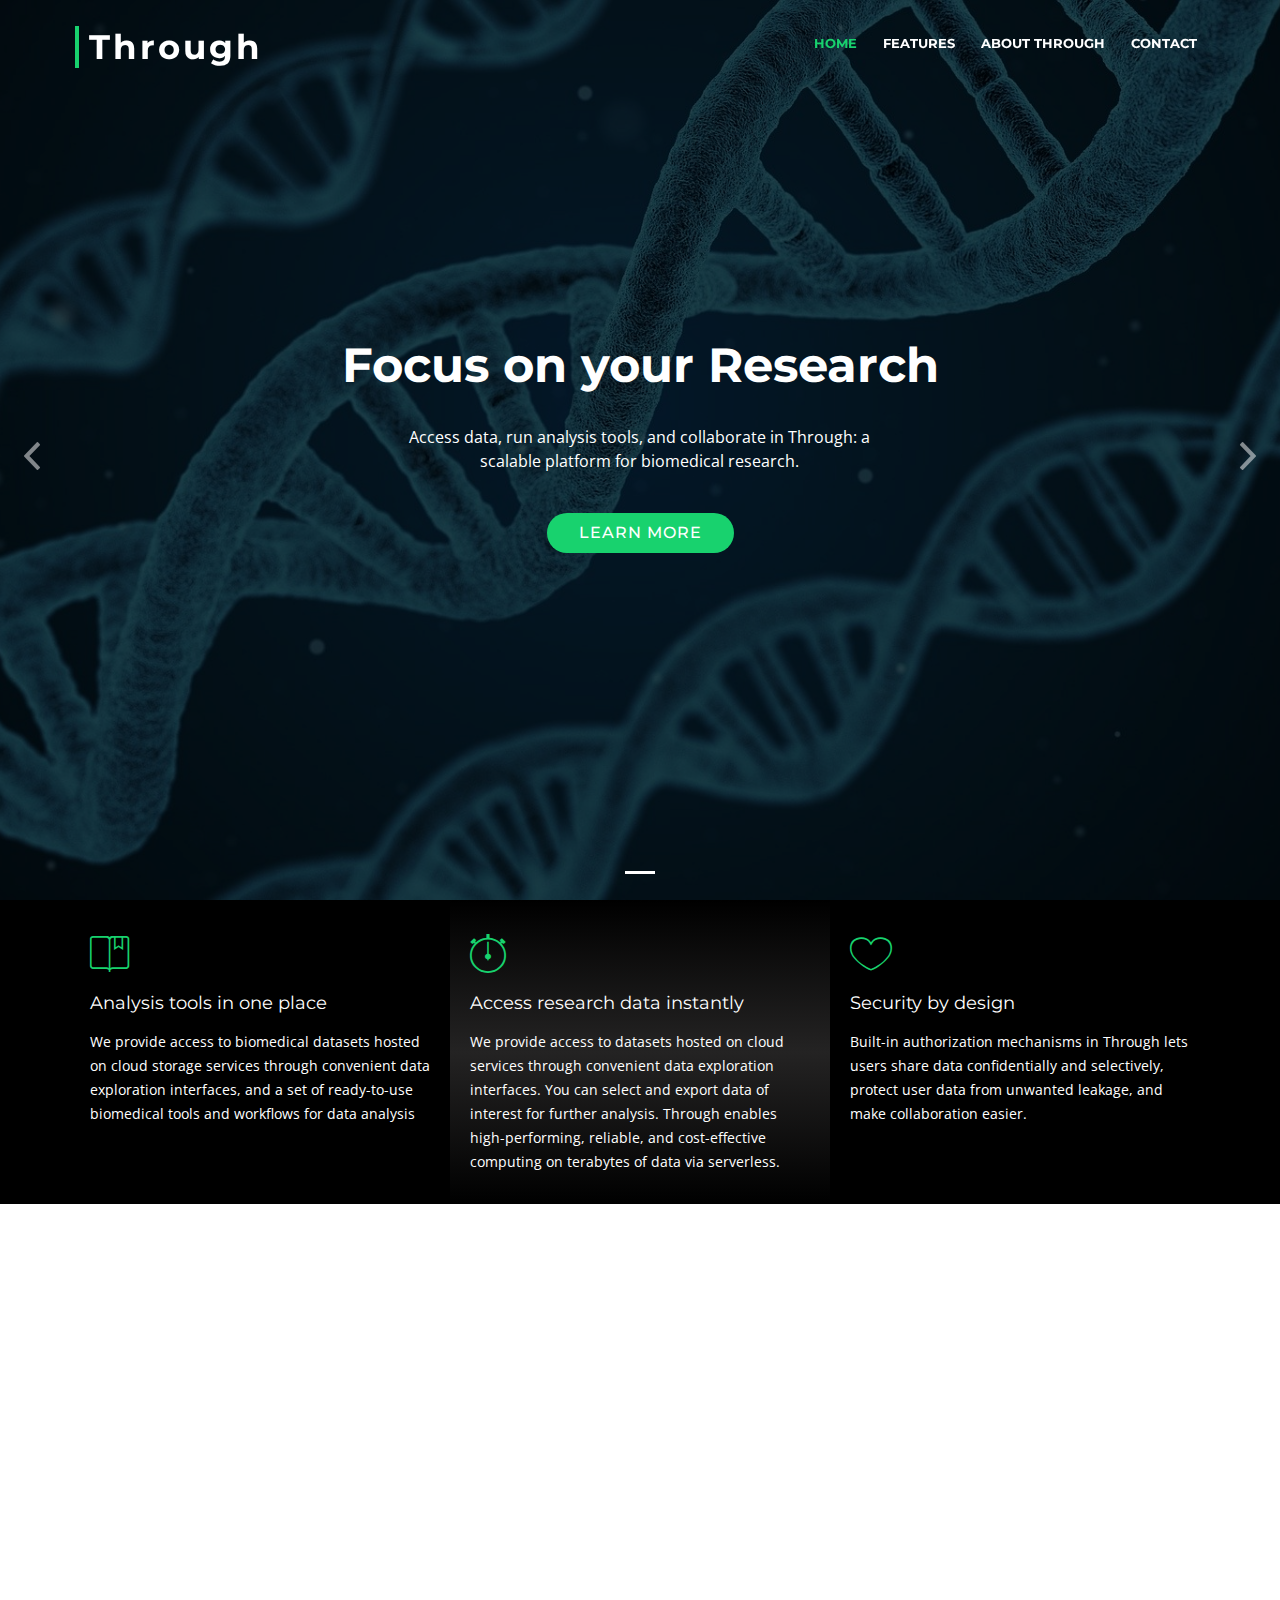
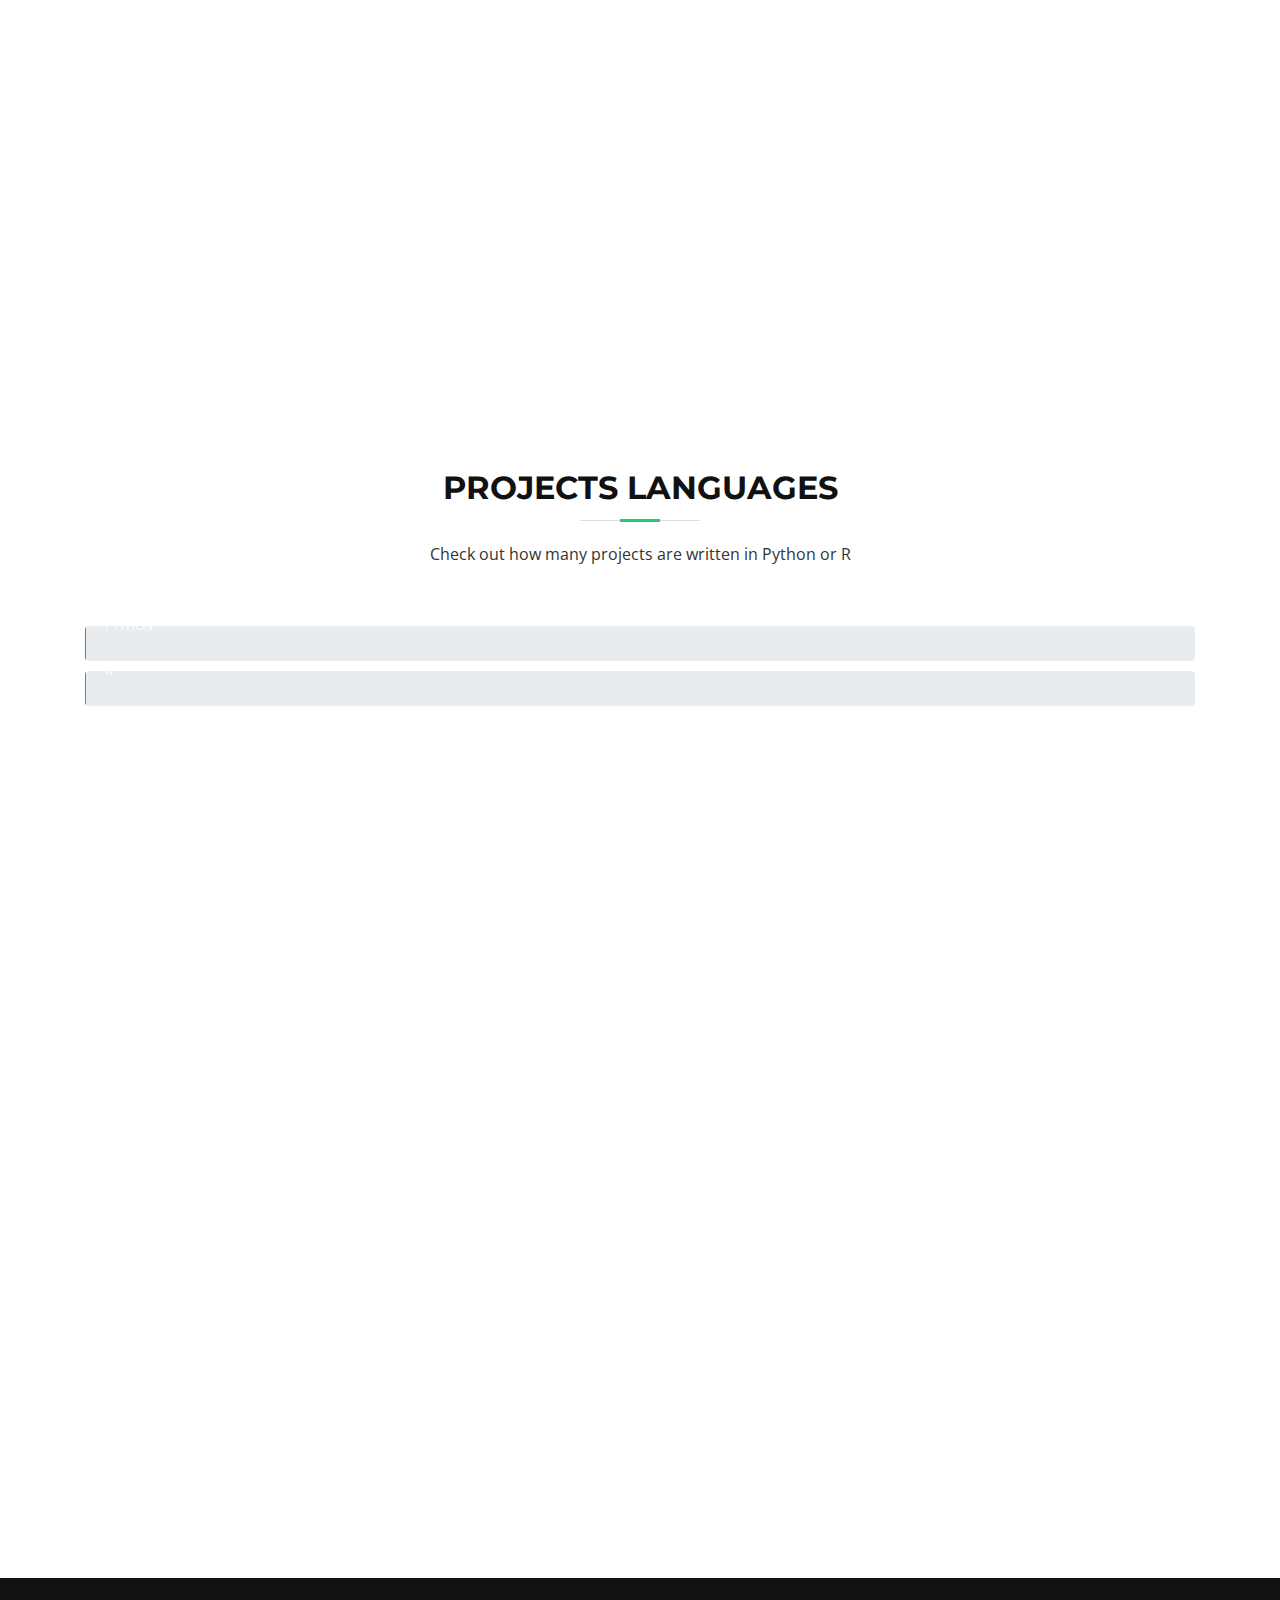
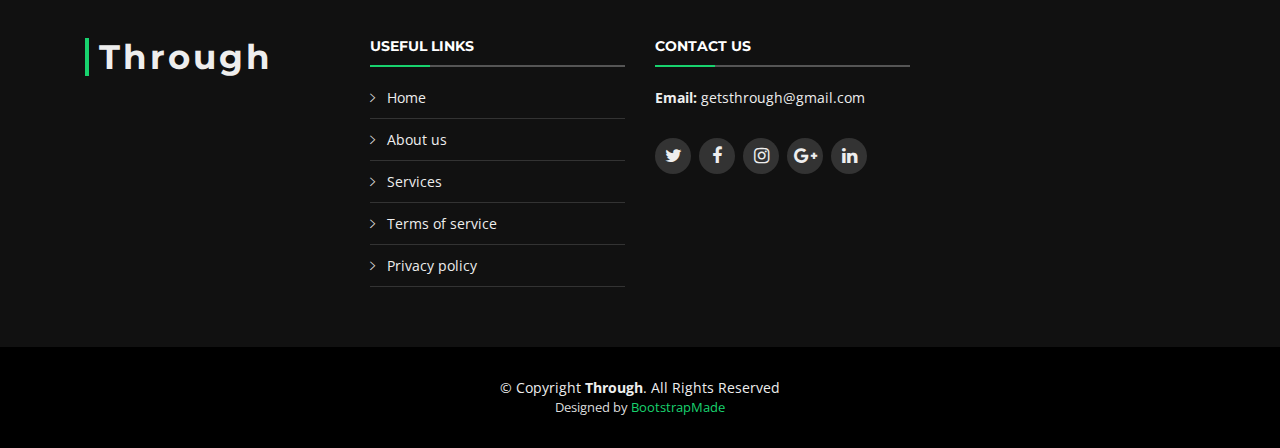
<file: index.html>
<!DOCTYPE html>
<html lang="en">
<head>
  <meta charset="utf-8">
  <title>Through</title>
  <meta content="width=device-width, initial-scale=1.0" name="viewport">
  <meta content="" name="keywords">
  <meta content="" name="description">

  <!-- Favicons -->
  
  <link href="img/apple-touch-icon.png" rel="apple-touch-icon">

  <!-- Google Fonts -->
  <link href="https://fonts.googleapis.com/css?family=Open+Sans:300,300i,400,400i,700,700i|Montserrat:300,400,500,700" rel="stylesheet">

  <!-- Bootstrap CSS File -->
  <link href="lib/bootstrap/css/bootstrap.min.css" rel="stylesheet">

  <!-- Libraries CSS Files -->
  <link href="lib/font-awesome/css/font-awesome.min.css" rel="stylesheet">
  <link href="lib/animate/animate.min.css" rel="stylesheet">
  <link href="lib/ionicons/css/ionicons.min.css" rel="stylesheet">
  <link href="lib/owlcarousel/assets/owl.carousel.min.css" rel="stylesheet">
  <link href="lib/lightbox/css/lightbox.min.css" rel="stylesheet">

  <!-- Main Stylesheet File -->
  <link href="css/style.css" rel="stylesheet">

  <!-- =======================================================
    Theme Name: Through
    Theme URL: https://bootstrapmade.com/bizpage-bootstrap-business-template/
    Author: BootstrapMade.com
    License: https://bootstrapmade.com/license/
  ======================================================= -->
</head>

<body>

  <!--==========================
    Header
  ============================-->
  <header id="header">
    <div class="container-fluid">

      <div id="logo" class="pull-left">
        <h1><a href="#intro" class="scrollto">Through</a></h1>
        <!-- Uncomment below if you prefer to use an image logo -->
        <!-- <a href="#intro"><img src="img/logo.png" alt="" title="" /></a>-->
      </div>

      <nav id="nav-menu-container">
        <ul class="nav-menu">
          <li class="menu-active"><a href="#intro">Home</a></li>
          <li><a href="#featured-services">Features</a></li>
          <li><a href="#services">About Through</a></li>
          <li><a href="#contact">Contact</a></li>
        </ul>
      </nav><!-- #nav-menu-container -->
    </div>
  </header><!-- #header -->

  <!--==========================
    Intro Section
  ============================-->
  <section id="intro">
    <div class="intro-container">
      <div id="introCarousel" class="carousel  slide carousel-fade" data-ride="carousel">

        <ol class="carousel-indicators"></ol>

        <div class="carousel-inner" role="listbox">

          <div class="carousel-item active">
            <div class="carousel-background"><img src="img/intro-carousel/1.jpg" alt=""></div>
            <div class="carousel-container">
              <div class="carousel-content">
                <h2>Focus on your Research</h2>
                <p>Access data, run analysis tools, and collaborate in Through: a scalable platform for biomedical research.</p>
                <a href="#featured-services" class="btn-get-started scrollto">LEARN MORE</a>
              </div>
            </div>
          </div>

        </div>

        <a class="carousel-control-prev" href="#introCarousel" role="button" data-slide="prev">
          <span class="carousel-control-prev-icon ion-chevron-left" aria-hidden="true"></span>
          <span class="sr-only">Previous</span>
        </a>

        <a class="carousel-control-next" href="#introCarousel" role="button" data-slide="next">
          <span class="carousel-control-next-icon ion-chevron-right" aria-hidden="true"></span>
          <span class="sr-only">Next</span>
        </a>

      </div>
    </div>
  </section><!-- #intro -->

  <main id="main">

    <!--==========================
      Featured Services Section
    ============================-->
    <section id="featured-services">
      <div class="container">
        <div class="row">

          <div class="col-lg-4 box">
            <i class="ion-ios-bookmarks-outline"></i>
            <h4 class="title"><a href="">Analysis tools in one place</a></h4>
            <p class="description">We provide access to biomedical datasets hosted on cloud storage services through convenient data exploration interfaces, and a set of ready-to-use biomedical tools and workflows for data analysis</p>
          </div>

          <div class="col-lg-4 box box-bg">
            <i class="ion-ios-stopwatch-outline"></i>
            <h4 class="title"><a href="">Access research data instantly</a></h4>
            <p class="description">We provide access to datasets hosted on cloud services through convenient data exploration interfaces. You can select and export data of interest for further analysis. Through enables high-performing, reliable, and cost-effective computing on terabytes of data via serverless.</p>
          </div>

          <div class="col-lg-4 box">
            <i class="ion-ios-heart-outline"></i>
            <h4 class="title"><a href="">Security by design</a></h4>
            <p class="description">Built-in authorization mechanisms in Through lets users share data confidentially and selectively,  protect user data from unwanted leakage,  and make collaboration easier.</p>
          </div>

        </div>
      </div>
    </section><!-- #featured-services -->

    <!--==========================
      About Us Section
    ============================-->
 
    <!--==========================
      Services Section
    ============================-->
    <section id="services">
      <div class="container">

        <header class="section-header wow fadeInUp">
          <h3>About Through</h3>
          <p>Though: a serverless-based platform for fast and flexible analysis of biomedical data.</p>
        </header>

        <div class="row">

          <div class="col-lg-4 col-md-6 box wow bounceInUp" data-wow-duration="1.4s">
            <div class="icon"><i class="ion-ios-bookmarks-outline"></i></div>
            <h4 class="title"><a href="">Storage</a></h4>
            <p class="description">Store your data or select public datasets on your favorite cloud services.</p>
          </div>

          <div class="col-lg-4 col-md-6 box wow bounceInUp" data-wow-duration="1.4s">
            <div class="icon"><i class="ion-ios-analytics-outline"></i></div>
            <h4 class="title"><a href="">Tools</a></h4>
            <p class="description">Various ready-to-use biomedical analysis pipelines (e.g., sequence alignment, short variant per-sample calling, and filter & QC variants). </p>
          </div>

          <div class="col-lg-4 col-md-6 box wow bounceInUp" data-wow-duration="1.4s">
            <div class="icon"><i class="ion-ios-paper-outline"></i></div>
            <h4 class="title"><a href="">User-friendly</a></h4>
            <p class="description">Easy-to-use web-based interface. Get your analysis done in just a few clicks.</p>
          </div>
          <div class="col-lg-4 col-md-6 box wow bounceInUp" data-wow-delay="0.1s" data-wow-duration="1.4s">
            <div class="icon"><i class="ion-ios-speedometer-outline"></i></div>
            <h4 class="title"><a href="">Performance</a></h4>
            <p class="description">Using serverless to provide high-performing and reliable computing.</p>
          </div>
          <div class="col-lg-4 col-md-6 box wow bounceInUp" data-wow-delay="0.1s" data-wow-duration="1.4s">
            <div class="icon"><i class="ion-ios-barcode-outline"></i></div>
            <h4 class="title"><a href="">Flexible</a></h4>
            <p class="description">Open-source libraries and APIs for developing your customized pipelines. </p>
          </div>
          <div class="col-lg-4 col-md-6 box wow bounceInUp" data-wow-delay="0.1s" data-wow-duration="1.4s">
            <div class="icon"><i class="ion-ios-people-outline"></i></div>
            <h4 class="title"><a href="">Security</a></h4>
            <p class="description">Protect your data and code with built-in security mechanisms. Share your data confidentially and selectively.</p>
          </div>

        </div>

      </div>
    </section><!-- #services -->

    <!--==========================
      Call To Action Section
    ============================-->




    <!--==========================
      Facts Section
    ============================-->
    <section id="facts"  class="wow fadeIn">
      <div class="container">

        <header class="section-header">
          <h3>Facts</h3>
     <!--      <p>Sed ut perspiciatis unde omnis iste natus error sit voluptatem accusantium doloremque</p> -->
        </header>

        <div class="row counters">

  				<div class="col-lg-3 col-6 text-center">
            <span data-toggle="counter-up">5</span>
            <p>Clients</p>
  				</div>

          <div class="col-lg-3 col-6 text-center">
            <span data-toggle="counter-up">25</span>
            <p>Projects</p>
  				</div>

          <div class="col-lg-3 col-6 text-center">
            <span data-toggle="counter-up">200</span>
            <p>Hours Of Support</p>
  				</div>

          <div class="col-lg-3 col-6 text-center">
            <span data-toggle="counter-up">1</span>
            <p>Contributors</p>
  				</div>

  			</div>

      <!--   <div class="facts-img">
          <img src="img/facts-img.png" alt="" class="img-fluid">
        </div> -->

      </div>
    </section><!-- #facts -->


        <!--==========================
      Skills Section
    ============================-->
    <section id="skills">
      <div class="container">

        <header class="section-header">
          <h3>Projects Languages</h3>
          <p>Check out how many projects are written in Python or R</p>
        </header>

        <div class="skills-content">

          <div class="progress">
            <div class="progress-bar bg-success" role="progressbar" aria-valuenow="10" aria-valuemin="0" aria-valuemax="100">
              <span class="skill">Python<i class="val">10</i></span>
            </div>
          </div>

          <div class="progress">
            <div class="progress-bar bg-info" role="progressbar" aria-valuenow="15" aria-valuemin="0" aria-valuemax="100">
              <span class="skill">R<i class="val">15</i></span>
            </div>
          </div>


        </div>

      </div>
    </section>

    <!--==========================
      Portfolio Section
    ============================-->


    <!--==========================
      Clients Section
    ============================-->


    <!--==========================
      Clients Section
    ============================-->

    <!--==========================
      Team Section
    ============================-->

    <!--==========================
      Contact Section
    ============================-->
    <section id="contact" class="section-bg wow fadeInUp">
      <div class="container">

        <div class="section-header">
          <h3>Contact Us</h3>
          <p>Sed ut perspiciatis unde omnis iste natus error sit voluptatem accusantium doloremque</p>
        </div>

        <div class="row contact-info">

          <div class="col-md-4">
<!--             <div class="contact-address">
              <i class="ion-ios-location-outline"></i>
              <h3>Address</h3>
              <address>A108 Adam Street, NY 535022, USA</address>
            </div> -->
          </div>


          <div class="col-md-4">
            <div class="contact-email">
              <i class="ion-ios-email-outline"></i>
              <h3>Email</h3>
              <p><a href="mailto:getsthrough@gmail.com">getsthrough@gmail.com</a></p>
            </div>
          </div>

          <div class="col-md-4">
 <!--            <div class="contact-phone">
              <i class="ion-ios-telephone-outline"></i>
              <h3>Phone Number</h3>
              <p><a href="tel:+155895548855">+1 5589 55488 55</a></p>
            </div> -->
          </div>


        </div>

        <div class="form">
          <div id="sendmessage">Your message has been sent. Thank you!</div>
          <div id="errormessage"></div>
          <form action="" method="post" role="form" class="contactForm">
            <div class="form-row">
              <div class="form-group col-md-6">
                <input type="text" name="name" class="form-control" id="name" placeholder="Your Name" data-rule="minlen:4" data-msg="Please enter at least 4 chars" />
                <div class="validation"></div>
              </div>
              <div class="form-group col-md-6">
                <input type="email" class="form-control" name="email" id="email" placeholder="Your Email" data-rule="email" data-msg="Please enter a valid email" />
                <div class="validation"></div>
              </div>
            </div>
            <div class="form-group">
              <input type="text" class="form-control" name="subject" id="subject" placeholder="Subject" data-rule="minlen:4" data-msg="Please enter at least 8 chars of subject" />
              <div class="validation"></div>
            </div>
            <div class="form-group">
              <textarea class="form-control" name="message" rows="5" data-rule="required" data-msg="Please write something for us" placeholder="Message"></textarea>
              <div class="validation"></div>
            </div>
            <div class="text-center"><button type="submit">Send Message</button></div>
          </form>
        </div>

      </div>
    </section><!-- #contact -->

  </main>

  <!--==========================
    Footer
  ============================-->
  <footer id="footer">
    <div class="footer-top">
      <div class="container">
        <div class="row">

          <div class="col-lg-3 col-md-6 footer-info">
            <h3>Through</h3>
            <p></p>
          </div>

          <div class="col-lg-3 col-md-6 footer-links">
            <h4>Useful Links</h4>
            <ul>
              <li><i class="ion-ios-arrow-right"></i> <a href="#">Home</a></li>
              <li><i class="ion-ios-arrow-right"></i> <a href="#">About us</a></li>
              <li><i class="ion-ios-arrow-right"></i> <a href="#">Services</a></li>
              <li><i class="ion-ios-arrow-right"></i> <a href="#">Terms of service</a></li>
              <li><i class="ion-ios-arrow-right"></i> <a href="#">Privacy policy</a></li>
            </ul>
          </div>

          <div class="col-lg-3 col-md-6 footer-contact">
            <h4>Contact Us</h4>
              <strong>Email:</strong> getsthrough@gmail.com<br>
            </p>

            <div class="social-links">
              <a href="#" class="twitter"><i class="fa fa-twitter"></i></a>
              <a href="#" class="facebook"><i class="fa fa-facebook"></i></a>
              <a href="#" class="instagram"><i class="fa fa-instagram"></i></a>
              <a href="#" class="google-plus"><i class="fa fa-google-plus"></i></a>
              <a href="#" class="linkedin"><i class="fa fa-linkedin"></i></a>
            </div>

          </div>

<!--           <div class="col-lg-3 col-md-6 footer-newsletter">
            <h4>Our Newsletter</h4>
            <p>Tamen quem nulla quae legam multos aute sint culpa legam noster magna veniam enim veniam illum dolore legam minim quorum culpa amet magna export quem marada parida nodela caramase seza.</p>
            <form action="" method="post">
              <input type="email" name="email"><input type="submit"  value="Subscribe">
            </form>
          </div> -->

        </div>
      </div>
    </div>

    <div class="container">
      <div class="copyright">
        &copy; Copyright <strong>Through</strong>. All Rights Reserved
      </div>
      <div class="credits">
        <!--
          All the links in the footer should remain intact.
          You can delete the links only if you purchased the pro version.
          Licensing information: https://bootstrapmade.com/license/
          Purchase the pro version with working PHP/AJAX contact form: https://bootstrapmade.com/buy/?theme=Through
        -->
        Designed by <a href="https://bootstrapmade.com/">BootstrapMade</a>
      </div>
    </div>
  </footer><!-- #footer -->

  <a href="#" class="back-to-top"><i class="fa fa-chevron-up"></i></a>
  <!-- Uncomment below i you want to use a preloader -->
  <!-- <div id="preloader"></div> -->

  <!-- JavaScript Libraries -->
  <script src="lib/jquery/jquery.min.js"></script>
  <script src="lib/jquery/jquery-migrate.min.js"></script>
  <script src="lib/bootstrap/js/bootstrap.bundle.min.js"></script>
  <script src="lib/easing/easing.min.js"></script>
  <script src="lib/superfish/hoverIntent.js"></script>
  <script src="lib/superfish/superfish.min.js"></script>
  <script src="lib/wow/wow.min.js"></script>
  <script src="lib/waypoints/waypoints.min.js"></script>
  <script src="lib/counterup/counterup.min.js"></script>
  <script src="lib/owlcarousel/owl.carousel.min.js"></script>
  <script src="lib/isotope/isotope.pkgd.min.js"></script>
  <script src="lib/lightbox/js/lightbox.min.js"></script>
  <script src="lib/touchSwipe/jquery.touchSwipe.min.js"></script>
  <!-- Contact Form JavaScript File -->
  <script src="contactform/contactform.js"></script>

  <!-- Template Main Javascript File -->
  <script src="js/main.js"></script>

</body>
</html>
</file>
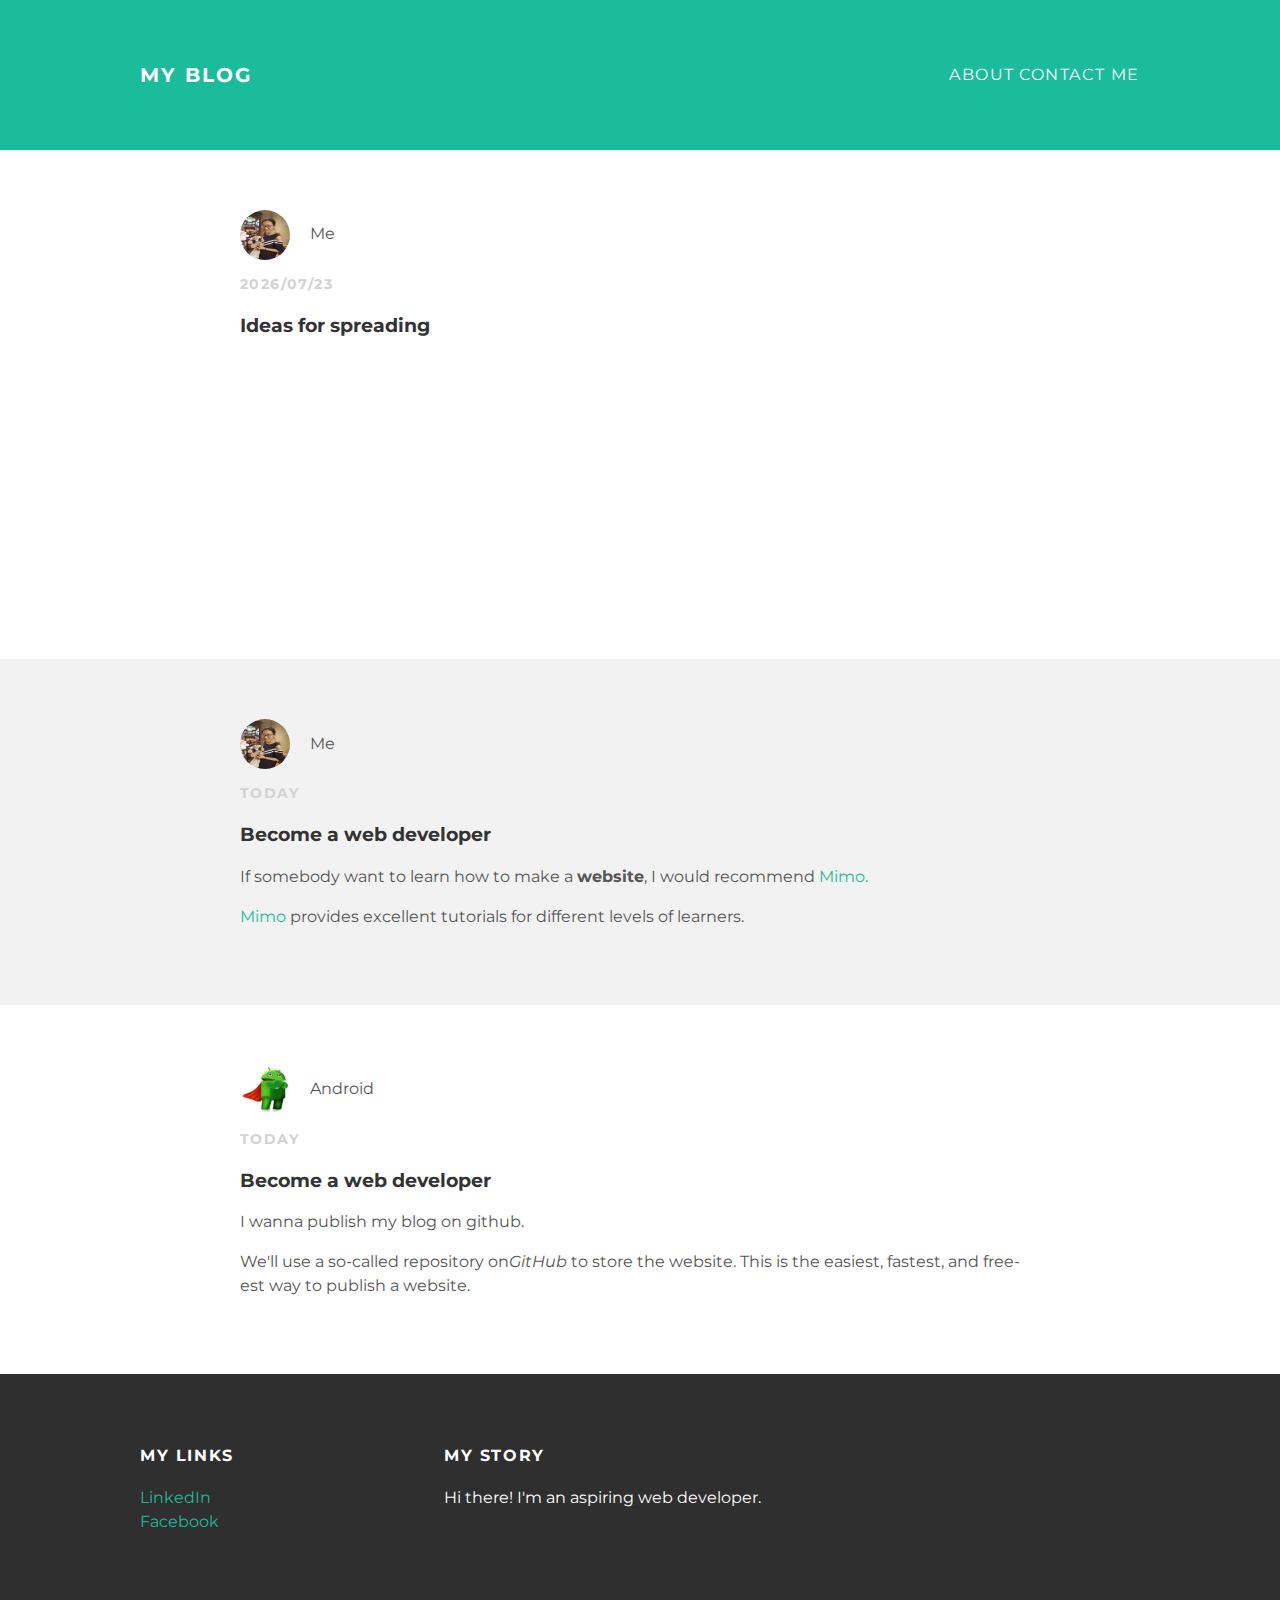
<file: old/index.html>
<!DOCTYPE html>
<html lang="en" dir="ltr">
  <head>
    <meta charset="utf-8">
    <title>My Blog</title>
    <link rel="stylesheet" type="text/css" href="styles.css">
  </head>
  <body>
    <div id="header">
      <div class="container">
        <a href="index.html" id="header-title"> My Blog</a>
        <ul id="header-nav">
          <li><a href="about.html">About</a></li>
          <li><a href="#footer">Contact Me</a></li>
        </ul>
      </div>
    </div>
    <div id="content">
      <div class="post-container">
        <div class="post">
          <div class="post-author">
            <img src="me.jpeg" height="100px" alt="">
            <span>Me</span>
          </div>
          <p class="post-date" id ="post0"></p>
          <script>
          var utc = new Date().toJSON().slice(0,10).replace(/-/g,'/');
          // --document.write(utc);
          document.getElementById("post0").innerHTML = utc;
          </script>
          <h3 class="post-title">Ideas for spreading</h3>
          <div class="post-content">
<!--             <video width="320" height="240" controls>
            <source src="https://www.youtube.com/embed/Vhh_GeBPOhs">
            <source src="movie.ogg" type="video/ogg"> --> 
           <!-- </video> --> 
            
           <iframe width="360" height="240" src="https://www.youtube.com/embed/Vhh_GeBPOhs" frameborder="0" allow="accelerometer; autoplay; encrypted-media; gyroscope; picture-in-picture" allowfullscreen></iframe>
          </div>
          
        </div>

      </div>
      <div class="post-container">
        <div class="post">
          <div class="post-author">
            <img src="me.jpeg" height="100px" alt="">
            <span>Me</span>
          </div>
          <p class="post-date">Today</p>
          <h3 class="post-title">Become a web developer</h3>
          <div class="post-content">
            <p>If somebody want to learn how to make a <strong>website</strong>,
              I would recommend <a href=
              "https://getmimo.com">Mimo.</a>
            </p>
            <p><a href="https://getmimo.com">Mimo</a>&nbsp;provides excellent tutorials for different levels of learners.</p>
          </div>
        </div>

      </div>

      <div class="post-container">
        <div class="post">
          <div class="post-author">
            <img src="android.jpeg" height="100px" alt="">
            <span>Android</span>
          </div>
          <p class="post-date">Today</p>
          <h3 class="post-title">Become a web developer</h3>
          <div class="post-content">
            <p>I wanna publish my blog on github.</p>
            <p>We'll use a so-called repository on<em>GitHub</em> to store the website.
              This is the easiest, fastest, and free-est way to publish a website.
            </p>
          </div>
        </div>
      </div>

    </div>

    <div id="footer">
      <div class="container">
        <div class="column">
          <h4>My Links</h4>
          <p>
            <a href="https://www.linkedin.com/in/xiuting-ting-wang-08a7b5162/">LinkedIn</a><br>
            <a href="https://www.facebook.com/profile.php?id=100009709951648">Facebook</a>
          </p>
        </div>

        <div class="column">
          <h4>My Story</h4>
          <p>Hi there! I'm an aspiring web developer.</p>
        </div>

      </div>

    </div
  </body>
</html>
</file>
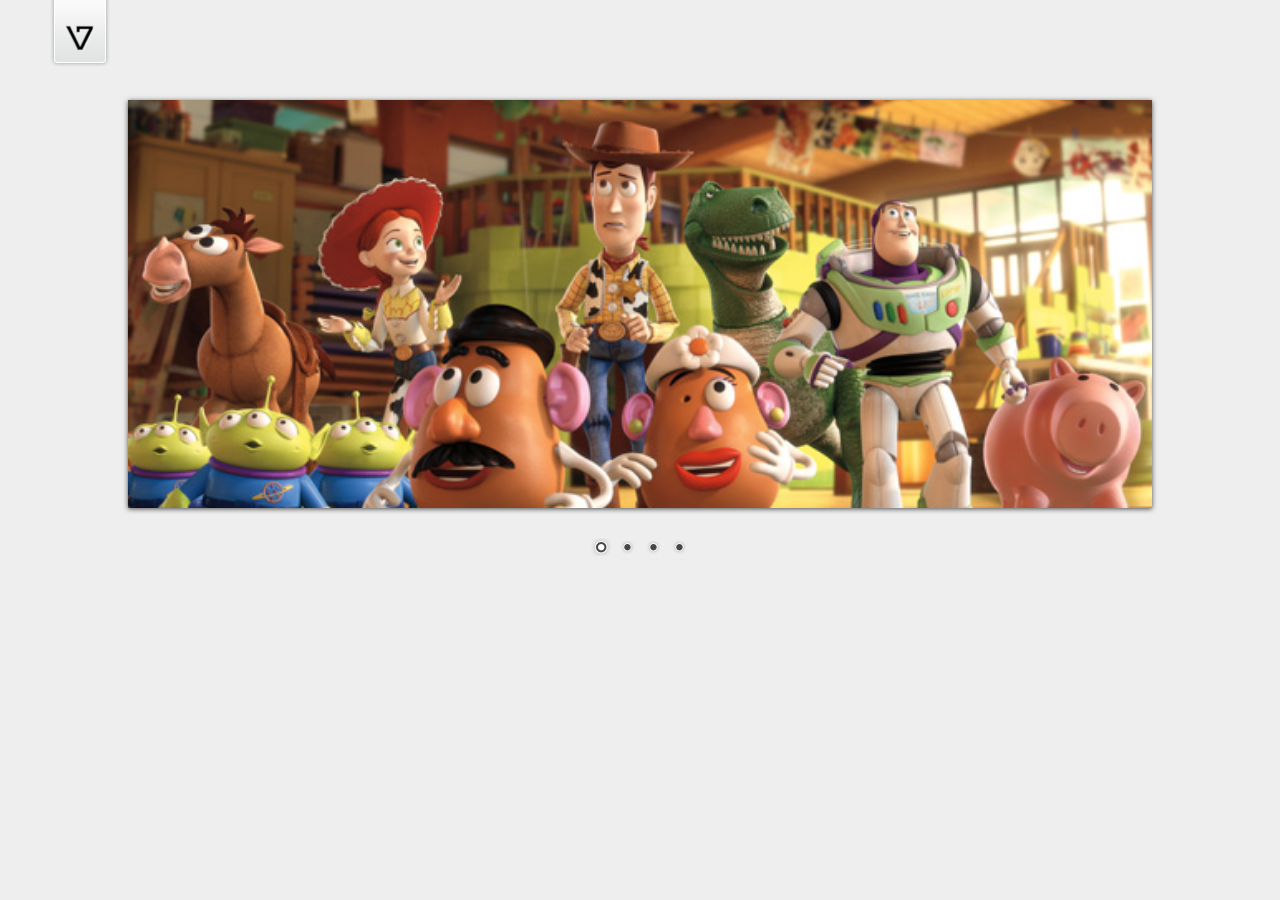
<file: Nivo-Slider-jQuery-master/demo/demo.html>
<!DOCTYPE HTML PUBLIC "-//W3C//DTD HTML 4.01//EN" "http://www.w3.org/TR/html4/strict.dtd">
<meta http-equiv="Content-Type" content="text/html; charset=utf-8">
<html lang="en">
<head>
    <title>Nivo Slider Demo</title>
    <link rel="stylesheet" href="../themes/default/default.css" type="text/css" media="screen" />
    <link rel="stylesheet" href="../themes/light/light.css" type="text/css" media="screen" />
    <link rel="stylesheet" href="../themes/dark/dark.css" type="text/css" media="screen" />
    <link rel="stylesheet" href="../themes/bar/bar.css" type="text/css" media="screen" />
    <link rel="stylesheet" href="../nivo-slider.css" type="text/css" media="screen" />
    <link rel="stylesheet" href="style.css" type="text/css" media="screen" />
</head>
<body>
    <div id="wrapper">
        <a href="http://dev7studios.com" id="dev7link" title="Go to dev7studios">dev7studios</a>

        <div class="slider-wrapper theme-default">
            <div id="slider" class="nivoSlider">
                <img src="images/toystory.jpg" data-thumb="images/toystory.jpg" alt="" />
                <a href="http://dev7studios.com"><img src="images/up.jpg" data-thumb="images/up.jpg" alt="" title="This is an example of a caption" /></a>
                <img src="images/walle.jpg" data-thumb="images/walle.jpg" alt="" data-transition="slideInLeft" />
                <img src="images/nemo.jpg" data-thumb="images/nemo.jpg" alt="" title="#htmlcaption" />
            </div>
            <div id="htmlcaption" class="nivo-html-caption">
                <strong>This</strong> is an example of a <em>HTML</em> caption with <a href="#">a link</a>. 
            </div>
        </div>

    </div>
    <script type="text/javascript" src="scripts/jquery-1.9.0.min.js"></script>
    <script type="text/javascript" src="../jquery.nivo.slider.js"></script>
    <script type="text/javascript">
    $(window).load(function() {
        $('#slider').nivoSlider();
    });
    </script>
</body>
</html>
</file>
<file: old/styles.css>
/*import the font*/
@import url(http://fonts.googleapis.com/css?family=Montserrat:400,700);
body{
  color:#555;
  margin: 0;
  font-family: 'Montserrat', sans-serif;
}
#header{
  background-color: #1abc9c;
  height: 150px;
  line-height: 150px;
}
#header-title{
  display: block;
  float: left;
  font-size: 20px;
  font-weight: bold;
}
#header-nav{
  display: block;
  float: right;
  margin-top: 0;
}
#header-nav li{
  display: inline;
}
.container{
  max-width: 1000px;
  margin: 0 auto;
}
#header a{
  color: white;
  text-decoration: none;
  text-transform: uppercase;
  letter-spacing: 0.1em;
}
#header a:hover{
  color: #222;
}
#footer{
  background-color: #2f2f2f;
  padding: 50px 0;
}
#footer h4{
  color: white;
  text-transform: uppercase;
  letter-spacing: 0.1em;
}
#footer p{
  color: white;
}
.column{
  min-width: 300px;
  display: inline-block;
  vertical-align: top;
}
a{
  color: #1abc9c;
  text-decoration: none;
}
a:hover {
 color: #F6A623;
}
.post, .about{
  max-width: 800px;
  margin: 0 auto;
  padding: 60px 0;
}
.post-author img{
  width: 50px;
  height: 50px;
  vertical-align: middle;
}
.post-author span{
  margin-left: 16px;
}
.post-date{
  color:#D2D2D2;
  font-size: 14px;
  font-weight: bold;
  text-transform: uppercase;
  letter-spacing: 0.1em;
}
h1, h2, h3, h4 {
 color: #333;
}
p{
  line-height: 1.5;
}
.about{
  text-align: center;
}
.post-author img,.about-author img {
  border-radius: 50%;
}
.post-container:nth-child(even){
  background-color: #f2f2f2;
}
</file>
<file: Nivo-Slider-jQuery-master/themes/default/default.css>
/*
Skin Name: Nivo Slider Default Theme
Skin URI: http://nivo.dev7studios.com
Description: The default skin for the Nivo Slider.
Version: 1.3
Author: Gilbert Pellegrom
Author URI: http://dev7studios.com
Supports Thumbs: true
*/

.theme-default .nivoSlider {
	position:relative;
	background:#fff url(loading.gif) no-repeat 50% 50%;
    margin-bottom:10px;
    -webkit-box-shadow: 0px 1px 5px 0px #4a4a4a;
    -moz-box-shadow: 0px 1px 5px 0px #4a4a4a;
    box-shadow: 0px 1px 5px 0px #4a4a4a;
}
.theme-default .nivoSlider img {
	position:absolute;
	top:0px;
	left:0px;
	display:none;
}
.theme-default .nivoSlider a {
	border:0;
	display:block;
}

.theme-default .nivo-controlNav {
	text-align: center;
	padding: 20px 0;
}
.theme-default .nivo-controlNav a {
	display:inline-block;
	width:22px;
	height:22px;
	background:url(bullets.png) no-repeat;
	text-indent:-9999px;
	border:0;
	margin: 0 2px;
}
.theme-default .nivo-controlNav a.active {
	background-position:0 -22px;
}

.theme-default .nivo-directionNav a {
	display:block;
	width:30px;
	height:30px;
	background:url(arrows.png) no-repeat;
	text-indent:-9999px;
	border:0;
	opacity: 0;
	-webkit-transition: all 200ms ease-in-out;
    -moz-transition: all 200ms ease-in-out;
    -o-transition: all 200ms ease-in-out;
    transition: all 200ms ease-in-out;
}
.theme-default:hover .nivo-directionNav a { opacity: 1; }
.theme-default a.nivo-nextNav {
	background-position:-30px 0;
	right:15px;
}
.theme-default a.nivo-prevNav {
	left:15px;
}

.theme-default .nivo-caption {
    font-family: Helvetica, Arial, sans-serif;
}
.theme-default .nivo-caption a {
    color:#fff;
    border-bottom:1px dotted #fff;
}
.theme-default .nivo-caption a:hover {
    color:#fff;
}

.theme-default .nivo-controlNav.nivo-thumbs-enabled {
	width: 100%;
}
.theme-default .nivo-controlNav.nivo-thumbs-enabled a {
	width: auto;
	height: auto;
	background: none;
	margin-bottom: 5px;
}
.theme-default .nivo-controlNav.nivo-thumbs-enabled img {
	display: block;
	width: 120px;
	height: auto;
}
</file>
<file: Nivo-Slider-jQuery-master/themes/light/light.css>
/*
Skin Name: Nivo Slider Light Theme
Skin URI: http://nivo.dev7studios.com
Description: A light skin for the Nivo Slider.
Version: 1.0
Author: Gilbert Pellegrom
Author URI: http://dev7studios.com
Supports Thumbs: true
*/

.theme-light.slider-wrapper {
    background: #fff;
    padding: 10px;
}
.theme-light .nivoSlider {
	position:relative;
	background:#fff url(loading.gif) no-repeat 50% 50%;
    margin-bottom:10px;
    overflow: visible;
}
.theme-light .nivoSlider img {
	position:absolute;
	top:0px;
	left:0px;
	display:none;
}
.theme-light .nivoSlider a {
	border:0;
	display:block;
}

.theme-light .nivo-controlNav {
	text-align: left;
	padding: 0;
	position: relative;
	z-index: 10;
}
.theme-light .nivo-controlNav a {
	display:inline-block;
	width:10px;
	height:10px;
	background:url(bullets.png) no-repeat;
	text-indent:-9999px;
	border:0;
	margin: 0 2px;
}
.theme-light .nivo-controlNav a.active {
	background-position:0 100%;
}

.theme-light .nivo-directionNav a {
	display:block;
	width:30px;
	height:30px;
	background: url(arrows.png) no-repeat;
	text-indent:-9999px;
	border:0;
	top: auto;
	bottom: -36px;
	z-index: 11;
}
.theme-light .nivo-directionNav a:hover {
    background-color: #eee;
    -webkit-border-radius: 2px;
    -moz-border-radius: 2px;
    border-radius: 2px;
}
.theme-light a.nivo-nextNav {
	background-position:160% 50%;
	right:0px;
}
.theme-light a.nivo-prevNav {
    background-position:-60% 50%;
    left: auto;
	right: 35px;
}

.theme-light .nivo-caption {
    font-family: Helvetica, Arial, sans-serif;
}
.theme-light .nivo-caption a {
    color:#fff;
    border-bottom:1px dotted #fff;
}
.theme-light .nivo-caption a:hover {
    color:#fff;
}

.theme-light .nivo-controlNav.nivo-thumbs-enabled {
	width: 80%;
}
.theme-light .nivo-controlNav.nivo-thumbs-enabled a {
	width: auto;
	height: auto;
	background: none;
	margin-bottom: 5px;
}
.theme-light .nivo-controlNav.nivo-thumbs-enabled img {
	display: block;
	width: 120px;
	height: auto;
}
</file>
<file: Nivo-Slider-jQuery-master/themes/dark/dark.css>
/*
Skin Name: Nivo Slider Dark Theme
Skin URI: http://nivo.dev7studios.com
Description: A dark skin for the Nivo Slider.
Version: 1.0
Author: Gilbert Pellegrom
Author URI: http://dev7studios.com
Supports Thumbs: true
*/

.theme-dark.slider-wrapper {
    background: #222;
    padding: 10px;
}
.theme-dark .nivoSlider {
	position:relative;
	background:#fff url(loading.gif) no-repeat 50% 50%;
    margin-bottom:10px;
    overflow: visible;
}
.theme-dark .nivoSlider img {
	position:absolute;
	top:0px;
	left:0px;
	display:none;
}
.theme-dark .nivoSlider a {
	border:0;
	display:block;
}

.theme-dark .nivo-controlNav {
	text-align: left;
	padding: 0;
	position: relative;
	z-index: 10;
}
.theme-dark .nivo-controlNav a {
	display:inline-block;
	width:10px;
	height:10px;
	background:url(bullets.png) no-repeat 0 2px;
	text-indent:-9999px;
	border:0;
	margin: 0 2px;
}
.theme-dark .nivo-controlNav a.active {
	background-position:0 100%;
}

.theme-dark .nivo-directionNav a {
	display:block;
	width:30px;
	height:30px;
	background: url(arrows.png) no-repeat;
	text-indent:-9999px;
	border:0;
	top: auto;
	bottom: -36px;
	z-index: 11;
}
.theme-dark .nivo-directionNav a:hover {
    background-color: #333;
    -webkit-border-radius: 2px;
    -moz-border-radius: 2px;
    border-radius: 2px;
}
.theme-dark a.nivo-nextNav {
	background-position:-16px 50%;
	right:0px;
}
.theme-dark a.nivo-prevNav {
    background-position:11px 50%;
    left: auto;
	right: 35px;
}

.theme-dark .nivo-caption {
    font-family: Helvetica, Arial, sans-serif;
}
.theme-dark .nivo-caption a {
    color:#fff;
    border-bottom:1px dotted #fff;
}
.theme-dark .nivo-caption a:hover {
    color:#fff;
}

.theme-dark .nivo-controlNav.nivo-thumbs-enabled {
	width: 80%;
}
.theme-dark .nivo-controlNav.nivo-thumbs-enabled a {
	width: auto;
	height: auto;
	background: none;
	margin-bottom: 5px;
}
.theme-dark .nivo-controlNav.nivo-thumbs-enabled img {
	display: block;
	width: 120px;
	height: auto;
}
</file>
<file: Nivo-Slider-jQuery-master/themes/bar/bar.css>
/*
Skin Name: Nivo Slider Bar Theme
Skin URI: http://nivo.dev7studios.com
Description: The bottom bar skin for the Nivo Slider.
Version: 1.0
Author: Gilbert Pellegrom
Author URI: http://dev7studios.com
Supports Thumbs: false
*/

.theme-bar.slider-wrapper {
    position: relative;
    border: 1px solid #333;
    overflow: hidden;
}
.theme-bar .nivoSlider {
	position:relative;
	background:#fff url(loading.gif) no-repeat 50% 50%;
}
.theme-bar .nivoSlider img {
	position:absolute;
	top:0px;
	left:0px;
	display:none;
}
.theme-bar .nivoSlider a {
	border:0;
	display:block;
}

.theme-bar .nivo-controlNav {
    position: absolute;
    left: 0;
    bottom: -41px;
    z-index: 10;
    width: 100%;
    height: 30px;
	text-align: center;
	padding: 5px 0;
	border-top: 1px solid #333;
	background: #333;
    background: -moz-linear-gradient(top,  #565656 0%, #333333 100%); /* FF3.6+ */
    background: -webkit-gradient(linear, left top, left bottom, color-stop(0%,#565656), color-stop(100%,#333333)); /* Chrome,Safari4+ */
    background: -webkit-linear-gradient(top,  #565656 0%,#333333 100%); /* Chrome10+,Safari5.1+ */
    background: -o-linear-gradient(top,  #565656 0%,#333333 100%); /* Opera 11.10+ */
    background: -ms-linear-gradient(top,  #565656 0%,#333333 100%); /* IE10+ */
    background: linear-gradient(to bottom,  #565656 0%,#333333 100%); /* W3C */
    filter: progid:DXImageTransform.Microsoft.gradient( startColorstr='#565656', endColorstr='#333333',GradientType=0 ); /* IE6-9 */
    opacity: 0.5;
    -webkit-transition: all 200ms ease-in-out;
    -moz-transition: all 200ms ease-in-out;
    -o-transition: all 200ms ease-in-out;
    transition: all 200ms ease-in-out;
}
.theme-bar:hover .nivo-controlNav {
    bottom: 0;
    opacity: 1;
}
.theme-bar .nivo-controlNav a {
	display:inline-block;
	width:22px;
	height:22px;
	background:url(bullets.png) no-repeat;
	text-indent:-9999px;
	border:0;
	margin: 5px 2px 0 2px;
}
.theme-bar .nivo-controlNav a.active {
	background-position:0 -22px;
}

.theme-bar .nivo-directionNav a {
	display:block;
	border:0;
	color: #fff;
	text-transform: uppercase;
	top: auto;
	bottom: 10px;
	z-index: 11;
	font-family: "Helvetica Neue", Helvetica, Arial, sans-serif;
	font-size: 13px;
	line-height: 20px;
	opacity: 0.5;
    -webkit-transition: all 200ms ease-in-out;
    -moz-transition: all 200ms ease-in-out;
    -o-transition: all 200ms ease-in-out;
    transition: all 200ms ease-in-out;
}
.theme-bar a.nivo-nextNav { right: -50px; }
.theme-bar a.nivo-prevNav { left: -50px; }
.theme-bar:hover a.nivo-nextNav { 
    right: 15px; 
    opacity: 1;
}
.theme-bar:hover a.nivo-prevNav { 
    left: 15px; 
    opacity: 1;
}
.theme-bar .nivo-directionNav a:hover { color: #ddd; }

.theme-bar .nivo-caption {
    font-family: Helvetica, Arial, sans-serif;
    -webkit-transition: all 200ms ease-in-out;
    -moz-transition: all 200ms ease-in-out;
    -o-transition: all 200ms ease-in-out;
    transition: all 200ms ease-in-out;
}
.theme-bar:hover .nivo-caption {
    bottom: 41px;
}
.theme-bar .nivo-caption a {
    color:#fff;
    border-bottom:1px dotted #fff;
}
.theme-bar .nivo-caption a:hover {
    color:#fff;
}

.theme-bar .nivo-controlNav.nivo-thumbs-enabled {
	width: 100%;
}
.theme-bar .nivo-controlNav.nivo-thumbs-enabled a {
	width: auto;
	height: auto;
	background: none;
	margin-bottom: 5px;
}
.theme-bar .nivo-controlNav.nivo-thumbs-enabled img {
	display: block;
	width: 120px;
	height: auto;
}
</file>
<file: Nivo-Slider-jQuery-master/demo/style.css>
/*=================================*/
/* Nivo Slider Demo
/* November 2010
/* By: Gilbert Pellegrom
/* http://dev7studios.com
/*=================================*/

/*====================*/
/*=== Reset Styles ===*/
/*====================*/
html, body, div, span, applet, object, iframe,
h1, h2, h3, h4, h5, h6, p, blockquote, pre,
a, abbr, acronym, address, big, cite, code,
del, dfn, em, font, img, ins, kbd, q, s, samp,
small, strike, strong, sub, sup, tt, var,
dl, dt, dd, ol, ul, li,
fieldset, form, label, legend,
table, caption, tbody, tfoot, thead, tr, th, td {
	margin:0;
	padding:0;
	border:0;
	outline:0;
	font-weight:inherit;
	font-style:inherit;
	font-size:100%;
	font-family:inherit;
	vertical-align:baseline;
}
body {
	line-height:1;
	color:black;
	background:white;
}
table {
	border-collapse:separate;
	border-spacing:0;
}
caption, th, td {
	text-align:left;
	font-weight:normal;
}
blockquote:before, blockquote:after,
q:before, q:after {
	content:"";
}
blockquote, q {
	quotes:"" "";
}
/* HTML5 tags */
header, section, footer,
aside, nav, article, figure {
	display: block;
}

/*===================*/
/*=== Main Styles ===*/
/*===================*/
body {
	font:14px/1.6 Georgia, Palatino, Palatino Linotype, Times, Times New Roman, serif;
	color:#333;
	background:#eee;
}

a, a:visited {
	color:blue;
	text-decoration:none;
}
a:hover, a:active {
	color:#000;
	text-decoration:none;
}

#dev7link {
    position:absolute;
    top:0;
    left:50px;
    background:url(images/dev7logo.png) no-repeat;
    width:60px;
    height:67px;
    border:0;
    display:block;
    text-indent:-9999px;
}

.slider-wrapper { 
	width: 80%; 
	margin: 100px auto;
}

/*====================*/
/*=== Other Styles ===*/
/*====================*/
.clear {
	clear:both;
}
</file>
<file: css/style.css>
/*
  Theme Name: BizPage
  Theme URL: https://bootstrapmade.com/bizpage-bootstrap-business-template/
  Author: BootstrapMade.com
  License: https://bootstrapmade.com/license/
*/

/*--------------------------------------------------------------
# General
--------------------------------------------------------------*/

body {
  background: #fff;
  color: #666666;
  font-family: "Open Sans", sans-serif;
}

a {
  color: #18d26e;
  transition: 0.5s;
}

a:hover,
a:active,
a:focus {
  color: #18d36e;
  outline: none;
  text-decoration: none;
}

p {
  padding: 0;
  margin: 0 0 30px 0;
}

h1,
h2,
h3,
h4,
h5,
h6 {
  font-family: "Montserrat", sans-serif;
  font-weight: 400;
  margin: 0 0 20px 0;
  padding: 0;
}

/* Back to top button */

.back-to-top {
  position: fixed;
  display: none;
  background: #18d26e;
  color: #fff;
  width: 44px;
  height: 44px;
  text-align: center;
  line-height: 1;
  font-size: 16px;
  border-radius: 50%;
  right: 15px;
  bottom: 15px;
  transition: background 0.5s;
  z-index: 11;
}

.back-to-top i {
  padding-top: 12px;
  color: #fff;
}

/* Prelaoder */

#preloader {
  position: fixed;
  top: 0;
  left: 0;
  right: 0;
  bottom: 0;
  z-index: 9999;
  overflow: hidden;
  background: #fff;
}

#preloader:before {
  content: "";
  position: fixed;
  top: calc(50% - 30px);
  left: calc(50% - 30px);
  border: 6px solid #f2f2f2;
  border-top: 6px solid #18d26e;
  border-radius: 50%;
  width: 60px;
  height: 60px;
  -webkit-animation: animate-preloader 1s linear infinite;
  animation: animate-preloader 1s linear infinite;
}

@-webkit-keyframes animate-preloader {
  0% {
    -webkit-transform: rotate(0deg);
    transform: rotate(0deg);
  }

  100% {
    -webkit-transform: rotate(360deg);
    transform: rotate(360deg);
  }
}

@keyframes animate-preloader {
  0% {
    -webkit-transform: rotate(0deg);
    transform: rotate(0deg);
  }

  100% {
    -webkit-transform: rotate(360deg);
    transform: rotate(360deg);
  }
}

/*--------------------------------------------------------------
# Header
--------------------------------------------------------------*/

#header {
  padding: 30px 0;
  height: 92px;
  position: fixed;
  left: 0;
  top: 0;
  right: 0;
  transition: all 0.5s;
  z-index: 997;
}

#header.header-scrolled {
  background: rgba(0, 0, 0, 0.9);
  padding: 20px 0;
  height: 72px;
  transition: all 0.5s;
}

#header #logo {
  float: left;
}

#header #logo h1 {
  font-size: 34px;
  margin: 0;
  padding: 0;
  line-height: 1;
  font-family: "Montserrat", sans-serif;
  font-weight: 700;
  letter-spacing: 3px;
}

#header #logo h1 a,
#header #logo h1 a:hover {
  color: #fff;
  padding-left: 10px;
  border-left: 4px solid #18d26e;
}

#header #logo img {
  padding: 0;
  margin: 0;
}

/*--------------------------------------------------------------
# Intro Section
--------------------------------------------------------------*/

#intro {
  display: table;
  width: 100%;
  height: 100vh;
  background: #000;
}

#intro .carousel-item {
  width: 100%;
  height: 100vh;
  background-size: cover;
  background-position: center;
  background-repeat: no-repeat;
}

#intro .carousel-item::before {
  content: '';
  background-color: rgba(0, 0, 0, 0.7);
  position: absolute;
  height: 100%;
  width: 100%;
  top: 0;
  right: 0;
  left: 0;
  bottom: 0;
}

#intro .carousel-container {
  display: -webkit-box;
  display: -webkit-flex;
  display: -ms-flexbox;
  display: flex;
  -webkit-box-pack: center;
  -webkit-justify-content: center;
  -ms-flex-pack: center;
  justify-content: center;
  -webkit-box-align: center;
  -webkit-align-items: center;
  -ms-flex-align: center;
  align-items: center;
  position: absolute;
  bottom: 0;
  top: 0;
  left: 0;
  right: 0;
}

#intro .carousel-background img {
  max-width: 100%;
}

#intro .carousel-content {
  text-align: center;
}

#intro h2 {
  color: #fff;
  margin-bottom: 30px;
  font-size: 48px;
  font-weight: 700;
}

#intro p {
  width: 80%;
  margin: 0 auto 30px auto;
  color: #fff;
}

#intro .carousel-fade {
  overflow: hidden;
}

#intro .carousel-fade .carousel-inner .carousel-item {
  transition-property: opacity;
}

#intro .carousel-fade .carousel-inner .carousel-item,
#intro .carousel-fade .carousel-inner .active.carousel-item-left,
#intro .carousel-fade .carousel-inner .active.carousel-item-right {
  opacity: 0;
}

#intro .carousel-fade .carousel-inner .active,
#intro .carousel-fade .carousel-inner .carousel-item-next.carousel-item-left,
#intro .carousel-fade .carousel-inner .carousel-item-prev.carousel-item-right {
  opacity: 1;
  transition: 0.5s;
}

#intro .carousel-fade .carousel-inner .carousel-item-next,
#intro .carousel-fade .carousel-inner .carousel-item-prev,
#intro .carousel-fade .carousel-inner .active.carousel-item-left,
#intro .carousel-fade .carousel-inner .active.carousel-item-right {
  left: 0;
  -webkit-transform: translate3d(0, 0, 0);
  transform: translate3d(0, 0, 0);
}

#intro .carousel-control-prev,
#intro .carousel-control-next {
  width: 10%;
}

#intro .carousel-control-next-icon,
#intro .carousel-control-prev-icon {
  background: none;
  font-size: 32px;
  line-height: 1;
}

#intro .carousel-indicators li {
  cursor: pointer;
}

#intro .btn-get-started {
  font-family: "Montserrat", sans-serif;
  font-weight: 500;
  font-size: 16px;
  letter-spacing: 1px;
  display: inline-block;
  padding: 8px 32px;
  border-radius: 50px;
  transition: 0.5s;
  margin: 10px;
  color: #fff;
  background: #18d26e;
}

#intro .btn-get-started:hover {
  background: #fff;
  color: #18d26e;
}

/*--------------------------------------------------------------
# Navigation Menu
--------------------------------------------------------------*/

/* Nav Menu Essentials */

.nav-menu,
.nav-menu * {
  margin: 0;
  padding: 0;
  list-style: none;
}

.nav-menu ul {
  position: absolute;
  display: none;
  top: 100%;
  left: 0;
  z-index: 99;
}

.nav-menu li {
  position: relative;
  white-space: nowrap;
}

.nav-menu > li {
  float: left;
}

.nav-menu li:hover > ul,
.nav-menu li.sfHover > ul {
  display: block;
}

.nav-menu ul ul {
  top: 0;
  left: 100%;
}

.nav-menu ul li {
  min-width: 180px;
}

/* Nav Menu Arrows */

.sf-arrows .sf-with-ul {
  padding-right: 30px;
}

.sf-arrows .sf-with-ul:after {
  content: "\f107";
  position: absolute;
  right: 15px;
  font-family: FontAwesome;
  font-style: normal;
  font-weight: normal;
}

.sf-arrows ul .sf-with-ul:after {
  content: "\f105";
}

/* Nav Meu Container */

#nav-menu-container {
  float: right;
  margin: 0;
}

/* Nav Meu Styling */

.nav-menu a {
  padding: 0 8px 10px 8px;
  text-decoration: none;
  display: inline-block;
  color: #fff;
  font-family: "Montserrat", sans-serif;
  font-weight: 700;
  font-size: 13px;
  text-transform: uppercase;
  outline: none;
}

.nav-menu li:hover > a,
.nav-menu > .menu-active > a {
  color: #18d26e;
}

.nav-menu > li {
  margin-left: 10px;
}

.nav-menu ul {
  margin: 4px 0 0 0;
  padding: 10px;
  box-shadow: 0px 0px 30px rgba(127, 137, 161, 0.25);
  background: #fff;
}

.nav-menu ul li {
  transition: 0.3s;
}

.nav-menu ul li a {
  padding: 10px;
  color: #333;
  transition: 0.3s;
  display: block;
  font-size: 13px;
  text-transform: none;
}

.nav-menu ul li:hover > a {
  color: #18d26e;
}

.nav-menu ul ul {
  margin: 0;
}

/* Mobile Nav Toggle */

#mobile-nav-toggle {
  position: fixed;
  right: 0;
  top: 0;
  z-index: 999;
  margin: 20px 20px 0 0;
  border: 0;
  background: none;
  font-size: 24px;
  display: none;
  transition: all 0.4s;
  outline: none;
  cursor: pointer;
}

#mobile-nav-toggle i {
  color: #fff;
}

/* Mobile Nav Styling */

#mobile-nav {
  position: fixed;
  top: 0;
  padding-top: 18px;
  bottom: 0;
  z-index: 998;
  background: rgba(0, 0, 0, 0.8);
  left: -260px;
  width: 260px;
  overflow-y: auto;
  transition: 0.4s;
}

#mobile-nav ul {
  padding: 0;
  margin: 0;
  list-style: none;
}

#mobile-nav ul li {
  position: relative;
}

#mobile-nav ul li a {
  color: #fff;
  font-size: 13px;
  text-transform: uppercase;
  overflow: hidden;
  padding: 10px 22px 10px 15px;
  position: relative;
  text-decoration: none;
  width: 100%;
  display: block;
  outline: none;
  font-weight: 700;
  font-family: "Montserrat", sans-serif;
}

#mobile-nav ul li a:hover {
  color: #18d26e;
}

#mobile-nav ul li li {
  padding-left: 30px;
}

#mobile-nav ul li.menu-active a {
  color: #18d26e;
}

#mobile-nav ul .menu-has-children i {
  position: absolute;
  right: 0;
  z-index: 99;
  padding: 15px;
  cursor: pointer;
  color: #fff;
}

#mobile-nav ul .menu-has-children i.fa-chevron-up {
  color: #18d26e;
}

#mobile-nav ul .menu-has-children li a {
  text-transform: none;
}

#mobile-nav ul .menu-item-active {
  color: #18d26e;
}

#mobile-body-overly {
  width: 100%;
  height: 100%;
  z-index: 997;
  top: 0;
  left: 0;
  position: fixed;
  background: rgba(0, 0, 0, 0.7);
  display: none;
}

/* Mobile Nav body classes */

body.mobile-nav-active {
  overflow: hidden;
}

body.mobile-nav-active #mobile-nav {
  left: 0;
}

body.mobile-nav-active #mobile-nav-toggle {
  color: #fff;
}

/*--------------------------------------------------------------
# Sections
--------------------------------------------------------------*/

/* Sections Header
--------------------------------*/

.section-header h3 {
  font-size: 32px;
  color: #111;
  text-transform: uppercase;
  text-align: center;
  font-weight: 700;
  position: relative;
  padding-bottom: 15px;
}

.section-header h3::before {
  content: '';
  position: absolute;
  display: block;
  width: 120px;
  height: 1px;
  background: #ddd;
  bottom: 1px;
  left: calc(50% - 60px);
}

.section-header h3::after {
  content: '';
  position: absolute;
  display: block;
  width: 40px;
  height: 3px;
  background: #18d26e;
  bottom: 0;
  left: calc(50% - 20px);
}

.section-header p {
  text-align: center;
  padding-bottom: 30px;
  color: #333;
}

/* Section with background
--------------------------------*/

.section-bg {
  background: #f7f7f7;
}

/* Featured Services Section
--------------------------------*/

#featured-services {
  background: #000;
}

#featured-services .box {
  padding: 30px 20px;
}

#featured-services .box-bg {
  background-image: linear-gradient(0deg, #000000 0%, #242323 50%, #000000 100%);
}

#featured-services i {
  color: #18d26e;
  font-size: 48px;
  display: inline-block;
  line-height: 1;
}

#featured-services h4 {
  font-weight: 400;
  margin: 15px 0;
  font-size: 18px;
}

#featured-services h4 a {
  color: #fff;
}

#featured-services h4 a:hover {
  color: #18d26e;
}

#featured-services p {
  font-size: 14px;
  line-height: 24px;
  color: #fff;
  margin-bottom: 0;
}

/* About Us Section
--------------------------------*/

#about {
  background: url("../img/about-bg.jpg") center top no-repeat fixed;
  background-size: cover;
  padding: 60px 0 40px 0;
  position: relative;
}

#about::before {
  content: '';
  position: absolute;
  left: 0;
  right: 0;
  top: 0;
  bottom: 0;
  background: rgba(255, 255, 255, 0.92);
  z-index: 9;
}

#about .container {
  position: relative;
  z-index: 10;
}

#about .about-col {
  background: #fff;
  border-radius: 0 0 4px 4px;
  box-shadow: 0px 2px 12px rgba(0, 0, 0, 0.08);
  margin-bottom: 20px;
}

#about .about-col .img {
  position: relative;
}

#about .about-col .img img {
  border-radius: 4px 4px 0 0;
}

#about .about-col .icon {
  width: 64px;
  height: 64px;
  padding-top: 8px;
  text-align: center;
  position: absolute;
  background-color: #18d26e;
  border-radius: 50%;
  text-align: center;
  border: 4px solid #fff;
  left: calc( 50% - 32px);
  bottom: -30px;
  transition: 0.3s;
}

#about .about-col i {
  font-size: 36px;
  line-height: 1;
  color: #fff;
  transition: 0.3s;
}

#about .about-col:hover .icon {
  background-color: #fff;
}

#about .about-col:hover i {
  color: #18d26e;
}

#about .about-col h2 {
  color: #000;
  text-align: center;
  font-weight: 700;
  font-size: 20px;
  padding: 0;
  margin: 40px 0 12px 0;
}

#about .about-col h2 a {
  color: #000;
}

#about .about-col h2 a:hover {
  color: #18d26e;
}

#about .about-col p {
  font-size: 14px;
  line-height: 24px;
  color: #333;
  margin-bottom: 0;
  padding: 0 20px 20px 20px;
}

/* Services Section
--------------------------------*/

#services {
  background: #fff;
  background-size: cover;
  padding: 60px 0 40px 0;
}

#services .box {
  margin-bottom: 30px;
}

#services .icon {
  float: left;
}

#services .icon i {
  color: #18d26e;
  font-size: 36px;
  line-height: 1;
  transition: 0.5s;
}

#services .title {
  margin-left: 60px;
  font-weight: 700;
  margin-bottom: 15px;
  font-size: 18px;
}

#services .title a {
  color: #111;
}

#services .box:hover .title a {
  color: #18d26e;
}

#services .description {
  font-size: 14px;
  margin-left: 60px;
  line-height: 24px;
  margin-bottom: 0;
}

/* Call To Action Section
--------------------------------*/

#call-to-action {
  background: linear-gradient(rgba(0, 142, 99, 0.1), rgba(0, 0, 0, 0.1)), url(../img/call-to-action-bg.jpg) fixed center center;
  background-size: cover;
  padding: 60px 0;
}

#call-to-action h3 {
  color: #fff;
  font-size: 28px;
  font-weight: 700;
}

#call-to-action p {
  color: #fff;
}

#call-to-action .cta-btn {
  font-family: "Montserrat", sans-serif;
  text-transform: uppercase;
  font-weight: 500;
  font-size: 16px;
  letter-spacing: 1px;
  display: inline-block;
  padding: 8px 28px;
  border-radius: 25px;
  transition: 0.5s;
  margin-top: 10px;
  border: 2px solid #fff;
  color: #fff;
}

#call-to-action .cta-btn:hover {
  background: #18d26e;
  border: 2px solid #18d26e;
}

/* Call To Action Section
--------------------------------*/

#skills {
  padding: 60px 0;
}

#skills .progress {
  height: 35px;
  margin-bottom: 10px;
}

#skills .progress .skill {
  font-family: "Open Sans", sans-serif;
  line-height: 35px;
  padding: 0;
  margin: 0 0 0 20px;
  text-transform: uppercase;
}

#skills .progress .skill .val {
  float: right;
  font-style: normal;
  margin: 0 20px 0 0;
}

#skills .progress-bar {
  width: 1px;
  text-align: left;
  transition: .9s;
}

/* Facts Section
--------------------------------*/

#facts {
  background: url("../img/facts-bg.jpg") center top no-repeat fixed;
  background-size: cover;
  padding: 60px 0 0 0;
  position: relative;
}

#facts::before {
  content: '';
  position: absolute;
  left: 0;
  right: 0;
  top: 0;
  bottom: 0;
  background: rgba(255, 255, 255, 0.88);
  z-index: 9;
}

#facts .container {
  position: relative;
  z-index: 10;
}

#facts .counters span {
  font-family: "Montserrat", sans-serif;
  font-weight: bold;
  font-size: 48px;
  display: block;
  color: #18d26e;
}

#facts .counters p {
  padding: 0;
  margin: 0 0 20px 0;
  font-family: "Montserrat", sans-serif;
  font-size: 14px;
  color: #111;
}

#facts .facts-img {
  text-align: center;
  padding-top: 30px;
}

/* Portfolio Section
--------------------------------*/

#portfolio {
  padding: 60px 0;
}

#portfolio #portfolio-flters {
  padding: 0;
  margin: 5px 0 35px 0;
  list-style: none;
  text-align: center;
}

#portfolio #portfolio-flters li {
  cursor: pointer;
  margin: 15px 15px 15px 0;
  display: inline-block;
  padding: 10px 20px;
  font-size: 12px;
  line-height: 20px;
  color: #666666;
  border-radius: 4px;
  text-transform: uppercase;
  background: #fff;
  margin-bottom: 5px;
  transition: all 0.3s ease-in-out;
}

#portfolio #portfolio-flters li:hover,
#portfolio #portfolio-flters li.filter-active {
  background: #18d26e;
  color: #fff;
}

#portfolio #portfolio-flters li:last-child {
  margin-right: 0;
}

#portfolio .portfolio-wrap {
  box-shadow: 0px 2px 12px rgba(0, 0, 0, 0.08);
  transition: 0.3s;
}

#portfolio .portfolio-wrap:hover {
  box-shadow: 0px 4px 14px rgba(0, 0, 0, 0.16);
}

#portfolio .portfolio-item {
  position: relative;
  height: 360px;
  overflow: hidden;
}

#portfolio .portfolio-item figure {
  background: #000;
  overflow: hidden;
  height: 240px;
  position: relative;
  border-radius: 4px 4px 0 0;
  margin: 0;
}

#portfolio .portfolio-item figure:hover img {
  opacity: 0.4;
  transition: 0.3s;
}

#portfolio .portfolio-item figure .link-preview,
#portfolio .portfolio-item figure .link-details {
  position: absolute;
  display: inline-block;
  opacity: 0;
  line-height: 1;
  text-align: center;
  width: 36px;
  height: 36px;
  background: #fff;
  border-radius: 50%;
  transition: 0.2s linear;
}

#portfolio .portfolio-item figure .link-preview i,
#portfolio .portfolio-item figure .link-details i {
  padding-top: 6px;
  font-size: 22px;
  color: #333;
}

#portfolio .portfolio-item figure .link-preview:hover,
#portfolio .portfolio-item figure .link-details:hover {
  background: #18d26e;
}

#portfolio .portfolio-item figure .link-preview:hover i,
#portfolio .portfolio-item figure .link-details:hover i {
  color: #fff;
}

#portfolio .portfolio-item figure .link-preview {
  left: calc(50% - 38px);
  top: calc(50% - 18px);
}

#portfolio .portfolio-item figure .link-details {
  right: calc(50% - 38px);
  top: calc(50% - 18px);
}

#portfolio .portfolio-item figure:hover .link-preview {
  opacity: 1;
  left: calc(50% - 44px);
}

#portfolio .portfolio-item figure:hover .link-details {
  opacity: 1;
  right: calc(50% - 44px);
}

#portfolio .portfolio-item .portfolio-info {
  background: #fff;
  text-align: center;
  padding: 30px;
  height: 90px;
  border-radius: 0 0 3px 3px;
}

#portfolio .portfolio-item .portfolio-info h4 {
  font-size: 18px;
  line-height: 1px;
  font-weight: 700;
  margin-bottom: 18px;
  padding-bottom: 0;
}

#portfolio .portfolio-item .portfolio-info h4 a {
  color: #333;
}

#portfolio .portfolio-item .portfolio-info h4 a:hover {
  color: #18d26e;
}

#portfolio .portfolio-item .portfolio-info p {
  padding: 0;
  margin: 0;
  color: #b8b8b8;
  font-weight: 500;
  font-size: 14px;
  text-transform: uppercase;
}

/* Clients Section
--------------------------------*/

#clients {
  padding: 60px 0;
}

#clients img {
  max-width: 100%;
  opacity: 0.5;
  transition: 0.3s;
  padding: 15px 0;
}

#clients img:hover {
  opacity: 1;
}

#clients .owl-nav,
#clients .owl-dots {
  margin-top: 5px;
  text-align: center;
}

#clients .owl-dot {
  display: inline-block;
  margin: 0 5px;
  width: 12px;
  height: 12px;
  border-radius: 50%;
  background-color: #ddd;
}

#clients .owl-dot.active {
  background-color: #18d26e;
}

/* Testimonials Section
--------------------------------*/

#testimonials {
  padding: 60px 0;
}

#testimonials .section-header {
  margin-bottom: 40px;
}

#testimonials .testimonial-item {
  text-align: center;
}

#testimonials .testimonial-item .testimonial-img {
  width: 120px;
  border-radius: 50%;
  border: 4px solid #fff;
  margin: 0 auto;
}

#testimonials .testimonial-item h3 {
  font-size: 20px;
  font-weight: bold;
  margin: 10px 0 5px 0;
  color: #111;
}

#testimonials .testimonial-item h4 {
  font-size: 14px;
  color: #999;
  margin: 0 0 15px 0;
}

#testimonials .testimonial-item .quote-sign-left {
  margin-top: -15px;
  padding-right: 10px;
  display: inline-block;
  width: 37px;
}

#testimonials .testimonial-item .quote-sign-right {
  margin-bottom: -15px;
  padding-left: 10px;
  display: inline-block;
  max-width: 100%;
  width: 37px;
}

#testimonials .testimonial-item p {
  font-style: italic;
  margin: 0 auto 15px auto;
}

#testimonials .owl-nav,
#testimonials .owl-dots {
  margin-top: 5px;
  text-align: center;
}

#testimonials .owl-dot {
  display: inline-block;
  margin: 0 5px;
  width: 12px;
  height: 12px;
  border-radius: 50%;
  background-color: #ddd;
}

#testimonials .owl-dot.active {
  background-color: #18d26e;
}

/* Team Section
--------------------------------*/

#team {
  background: #fff;
  padding: 60px 0;
}

#team .member {
  text-align: center;
  margin-bottom: 20px;
  background: #000;
  position: relative;
}

#team .member .member-info {
  opacity: 0;
  display: -webkit-box;
  display: -webkit-flex;
  display: -ms-flexbox;
  display: flex;
  -webkit-box-pack: center;
  -webkit-justify-content: center;
  -ms-flex-pack: center;
  justify-content: center;
  -webkit-box-align: center;
  -webkit-align-items: center;
  -ms-flex-align: center;
  align-items: center;
  position: absolute;
  bottom: 0;
  top: 0;
  left: 0;
  right: 0;
  transition: 0.2s;
}

#team .member .member-info-content {
  margin-top: -50px;
  transition: margin 0.2s;
}

#team .member:hover .member-info {
  background: rgba(0, 0, 0, 0.7);
  opacity: 1;
  transition: 0.4s;
}

#team .member:hover .member-info-content {
  margin-top: 0;
  transition: margin 0.4s;
}

#team .member h4 {
  font-weight: 700;
  margin-bottom: 2px;
  font-size: 18px;
  color: #fff;
}

#team .member span {
  font-style: italic;
  display: block;
  font-size: 13px;
  color: #fff;
}

#team .member .social {
  margin-top: 15px;
}

#team .member .social a {
  transition: none;
  color: #fff;
}

#team .member .social a:hover {
  color: #18d26e;
}

#team .member .social i {
  font-size: 18px;
  margin: 0 2px;
}

/* Contact Section
--------------------------------*/

#contact {
  padding: 60px 0;
}

#contact .contact-info {
  margin-bottom: 20px;
  text-align: center;
}

#contact .contact-info i {
  font-size: 48px;
  display: inline-block;
  margin-bottom: 10px;
  color: #18d26e;
}

#contact .contact-info address,
#contact .contact-info p {
  margin-bottom: 0;
  color: #000;
}

#contact .contact-info h3 {
  font-size: 18px;
  margin-bottom: 15px;
  font-weight: bold;
  text-transform: uppercase;
  color: #999;
}

#contact .contact-info a {
  color: #000;
}

#contact .contact-info a:hover {
  color: #18d26e;
}

#contact .contact-address,
#contact .contact-phone,
#contact .contact-email {
  margin-bottom: 20px;
}

#contact .form #sendmessage {
  color: #18d26e;
  border: 1px solid #18d26e;
  display: none;
  text-align: center;
  padding: 15px;
  font-weight: 600;
  margin-bottom: 15px;
}

#contact .form #errormessage {
  color: red;
  display: none;
  border: 1px solid red;
  text-align: center;
  padding: 15px;
  font-weight: 600;
  margin-bottom: 15px;
}

#contact .form #sendmessage.show,
#contact .form #errormessage.show,
#contact .form .show {
  display: block;
}

#contact .form .validation {
  color: red;
  display: none;
  margin: 0 0 20px;
  font-weight: 400;
  font-size: 13px;
}

#contact .form input,
#contact .form textarea {
  padding: 10px 14px;
  border-radius: 0;
  box-shadow: none;
  font-size: 15px;
}

#contact .form button[type="submit"] {
  background: #18d26e;
  border: 0;
  padding: 10px 30px;
  color: #fff;
  transition: 0.4s;
  cursor: pointer;
}

#contact .form button[type="submit"]:hover {
  background: #13a456;
}

/*--------------------------------------------------------------
# Footer
--------------------------------------------------------------*/

#footer {
  background: #000;
  padding: 0 0 30px 0;
  color: #eee;
  font-size: 14px;
}

#footer .footer-top {
  background: #111;
  padding: 60px 0 30px 0;
}

#footer .footer-top .footer-info {
  margin-bottom: 30px;
}

#footer .footer-top .footer-info h3 {
  font-size: 34px;
  margin: 0 0 20px 0;
  padding: 2px 0 2px 10px;
  line-height: 1;
  font-family: "Montserrat", sans-serif;
  font-weight: 700;
  letter-spacing: 3px;
  border-left: 4px solid #18d26e;
}

#footer .footer-top .footer-info p {
  font-size: 14px;
  line-height: 24px;
  margin-bottom: 0;
  font-family: "Montserrat", sans-serif;
  color: #eee;
}

#footer .footer-top .social-links a {
  font-size: 18px;
  display: inline-block;
  background: #333;
  color: #eee;
  line-height: 1;
  padding: 8px 0;
  margin-right: 4px;
  border-radius: 50%;
  text-align: center;
  width: 36px;
  height: 36px;
  transition: 0.3s;
}

#footer .footer-top .social-links a:hover {
  background: #18d26e;
  color: #fff;
}

#footer .footer-top h4 {
  font-size: 14px;
  font-weight: bold;
  color: #fff;
  text-transform: uppercase;
  position: relative;
  padding-bottom: 12px;
}

#footer .footer-top h4::before,
#footer .footer-top h4::after {
  content: '';
  position: absolute;
  left: 0;
  bottom: 0;
  height: 2px;
}

#footer .footer-top h4::before {
  right: 0;
  background: #555;
}

#footer .footer-top h4::after {
  background: #18d26e;
  width: 60px;
}

#footer .footer-top .footer-links {
  margin-bottom: 30px;
}

#footer .footer-top .footer-links ul {
  list-style: none;
  padding: 0;
  margin: 0;
}

#footer .footer-top .footer-links ul i {
  padding-right: 8px;
  color: #ddd;
}

#footer .footer-top .footer-links ul li {
  border-bottom: 1px solid #333;
  padding: 10px 0;
}

#footer .footer-top .footer-links ul li:first-child {
  padding-top: 0;
}

#footer .footer-top .footer-links ul a {
  color: #eee;
}

#footer .footer-top .footer-links ul a:hover {
  color: #18d26e;
}

#footer .footer-top .footer-contact {
  margin-bottom: 30px;
}

#footer .footer-top .footer-contact p {
  line-height: 26px;
}

#footer .footer-top .footer-newsletter {
  margin-bottom: 30px;
}

#footer .footer-top .footer-newsletter input[type="email"] {
  border: 0;
  padding: 6px 8px;
  width: 65%;
}

#footer .footer-top .footer-newsletter input[type="submit"] {
  background: #18d26e;
  border: 0;
  width: 35%;
  padding: 6px 0;
  text-align: center;
  color: #fff;
  transition: 0.3s;
  cursor: pointer;
}

#footer .footer-top .footer-newsletter input[type="submit"]:hover {
  background: #13a456;
}

#footer .copyright {
  text-align: center;
  padding-top: 30px;
}

#footer .credits {
  text-align: center;
  font-size: 13px;
  color: #ddd;
}

/*--------------------------------------------------------------
# Responsive Media Queries
--------------------------------------------------------------*/

@media (min-width: 768px) {
  #contact .contact-address,
  #contact .contact-phone,
  #contact .contact-email {
    padding: 20px 0;
  }

  #contact .contact-phone {
    border-left: 1px solid #ddd;
    border-right: 1px solid #ddd;
  }
}

@media (min-width: 992px) {
  #testimonials .testimonial-item p {
    width: 80%;
  }
}

@media (min-width: 1024px) {
  #header #logo {
    padding-left: 60px;
  }

  #intro p {
    width: 60%;
  }

  #intro .carousel-control-prev,
  #intro .carousel-control-next {
    width: 5%;
  }

  #nav-menu-container {
    padding-right: 60px;
  }
}

@media (max-width: 768px) {
  .back-to-top {
    bottom: 15px;
  }

  #header #logo h1 {
    font-size: 28px;
  }

  #header #logo img {
    max-height: 40px;
  }

  #intro h2 {
    font-size: 28px;
  }

  #nav-menu-container {
    display: none;
  }

  #mobile-nav-toggle {
    display: inline;
  }
}
</file>
